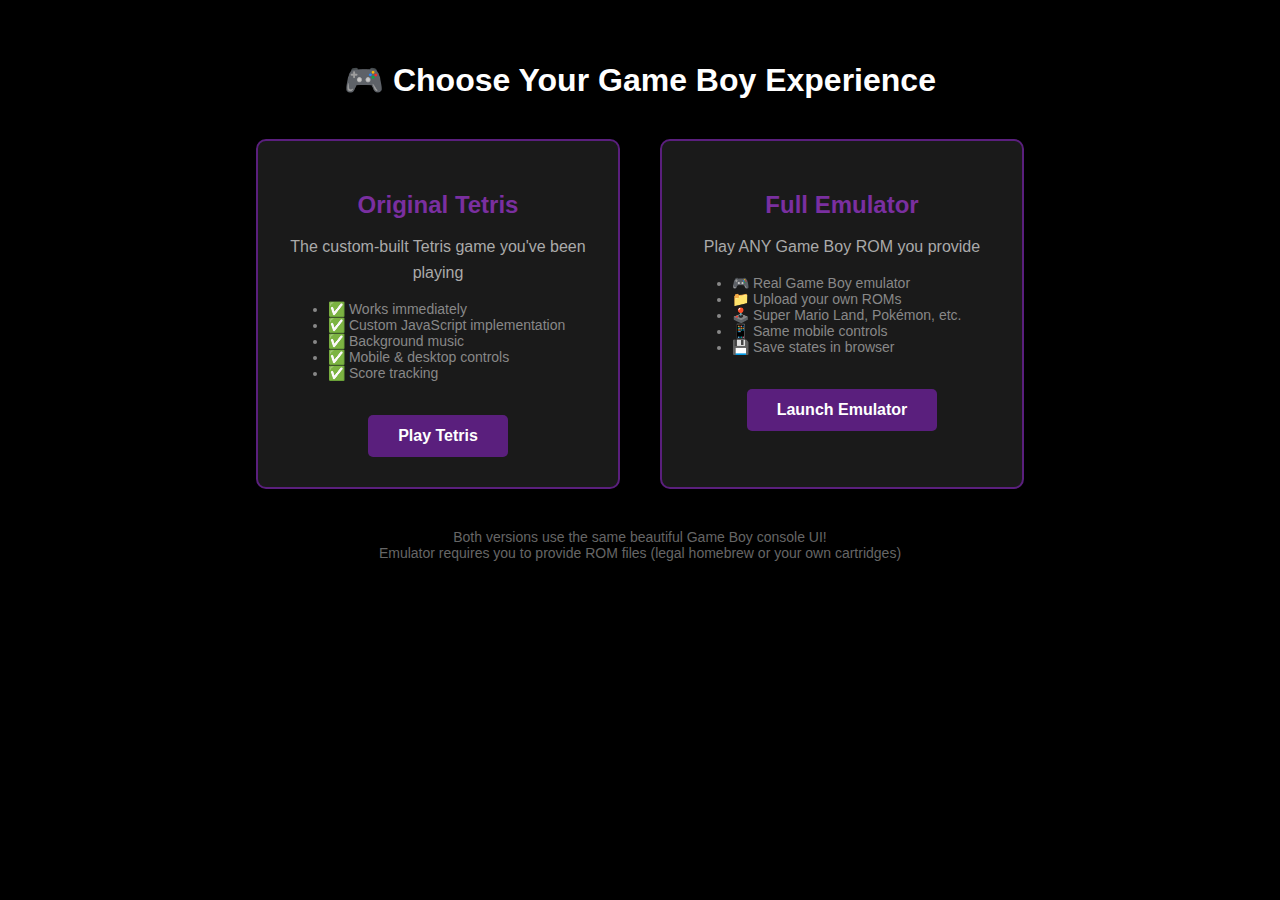
<file: choose.html>
<!DOCTYPE html>
<html>
<head>
    <meta charset="UTF-8">
    <title>Choose Your Game Boy</title>
    <style>
        body {
            margin: 0;
            padding: 40px;
            background: #000;
            color: #fff;
            font-family: Arial, sans-serif;
            text-align: center;
        }
        h1 {
            font-size: 32px;
            margin-bottom: 40px;
        }
        .container {
            display: flex;
            justify-content: center;
            gap: 40px;
            flex-wrap: wrap;
        }
        .option {
            background: #1a1a1a;
            border: 2px solid #5a1f7d;
            border-radius: 10px;
            padding: 30px;
            width: 300px;
            cursor: pointer;
            transition: all 0.3s;
        }
        .option:hover {
            background: #2a2a2a;
            border-color: #7a2fa0;
            transform: translateY(-5px);
        }
        .option h2 {
            font-size: 24px;
            color: #7a2fa0;
            margin-bottom: 15px;
        }
        .option p {
            color: #aaa;
            line-height: 1.6;
            margin: 10px 0;
        }
        .option ul {
            text-align: left;
            color: #888;
            font-size: 14px;
            margin-top: 15px;
        }
        .option a {
            display: inline-block;
            margin-top: 20px;
            padding: 12px 30px;
            background: #5a1f7d;
            color: white;
            text-decoration: none;
            border-radius: 5px;
            font-weight: bold;
            transition: background 0.3s;
        }
        .option a:hover {
            background: #7a2fa0;
        }
    </style>
</head>
<body>
    <h1>🎮 Choose Your Game Boy Experience</h1>
    
    <div class="container">
        <div class="option">
            <h2>Original Tetris</h2>
            <p>The custom-built Tetris game you've been playing</p>
            <ul>
                <li>✅ Works immediately</li>
                <li>✅ Custom JavaScript implementation</li>
                <li>✅ Background music</li>
                <li>✅ Mobile & desktop controls</li>
                <li>✅ Score tracking</li>
            </ul>
            <a href="index.html">Play Tetris</a>
        </div>
        
        <div class="option">
            <h2>Full Emulator</h2>
            <p>Play ANY Game Boy ROM you provide</p>
            <ul>
                <li>🎮 Real Game Boy emulator</li>
                <li>📁 Upload your own ROMs</li>
                <li>🕹️ Super Mario Land, Pokémon, etc.</li>
                <li>📱 Same mobile controls</li>
                <li>💾 Save states in browser</li>
            </ul>
            <a href="emulator.html">Launch Emulator</a>
        </div>
    </div>
    
    <p style="margin-top: 40px; color: #666; font-size: 14px;">
        Both versions use the same beautiful Game Boy console UI!<br>
        Emulator requires you to provide ROM files (legal homebrew or your own cartridges)
    </p>
</body>
</html>
</file>
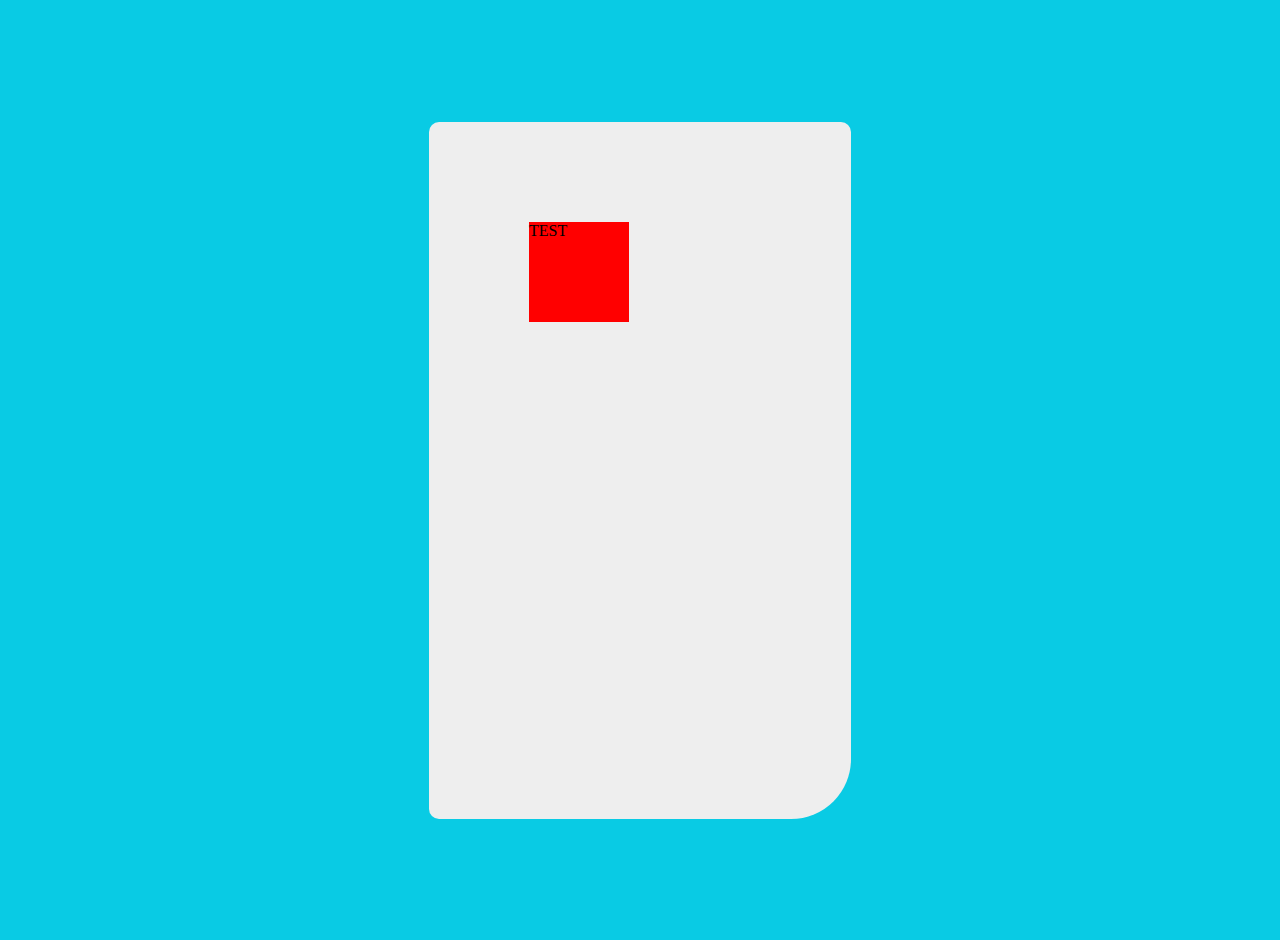
<file: test.html>
<!DOCTYPE html>
<html>
<head>
    <style>
        body {
            background: #09cbe4;
            margin: 0;
            padding: 20px;
            display: flex;
            justify-content: center;
            align-items: center;
            min-height: 100vh;
        }
        .gameboy {
            width: 422px;
            height: 697px;
            background: #eee;
            border-radius: 10px 10px 60px 10px;
            position: relative;
        }
        .test-box {
            position: absolute;
            top: 100px;
            left: 100px;
            width: 100px;
            height: 100px;
            background: red;
        }
    </style>
</head>
<body>
    <div class="gameboy">
        <div class="test-box">TEST</div>
    </div>
</body>
</html>
</file>
